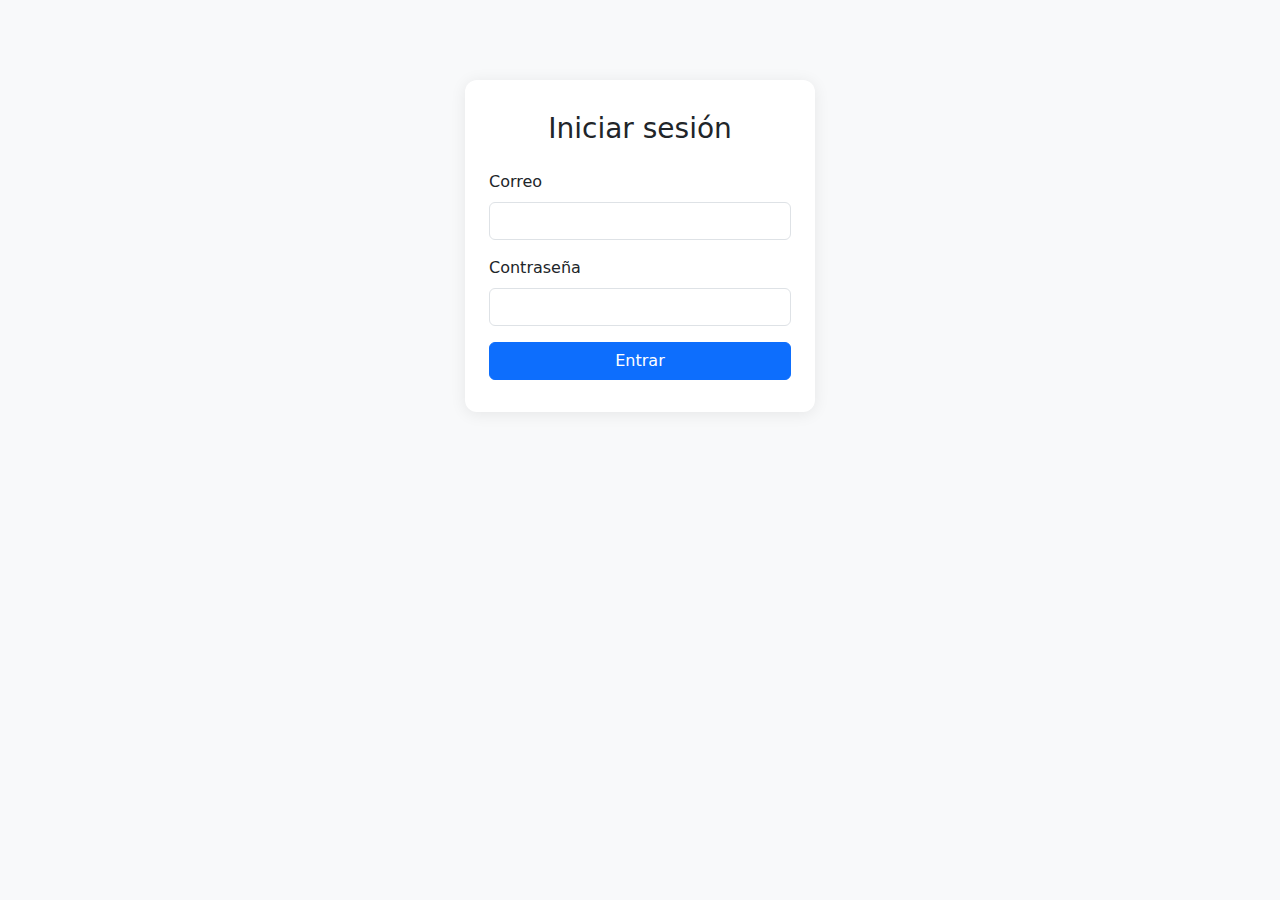
<file: tfc_gym_app/assets/web/index.html>
<!DOCTYPE html>
<html lang="es">
    <head>
        <meta charset="UTF-8">
        <meta name="viewport" content="width=device-width, initial-scale=1.0">
        <title>Login</title>
        <link href="https://cdn.jsdelivr.net/npm/bootstrap@5.3.3/dist/css/bootstrap.min.css" rel="stylesheet">
        <link rel="stylesheet" href="css/style.css">
    </head>
    <body>
        <div class="login-container">
            <h3 class="mb-4 text-center">Iniciar sesión</h3>
            <form id="loginForm">
                <div class="mb-3">
                    <label for="email" class="form-label">Correo</label>
                    <input type="email" class="form-control" id="email" required autocomplete="username">
                </div>
                <div class="mb-3">
                    <label for="password" class="form-label">Contraseña</label>
                    <input type="password" class="form-control" id="password" required autocomplete="current-password">
                </div>
                <button type="submit" class="btn btn-primary w-100">Entrar</button>
                <div id="loginMsg" class="mt-3 text-center text-danger" style="display:none;"></div>
            </form>
        </div>
        <script type="module" src="js\auth.js"></script>
    </body>
</html>
</file>
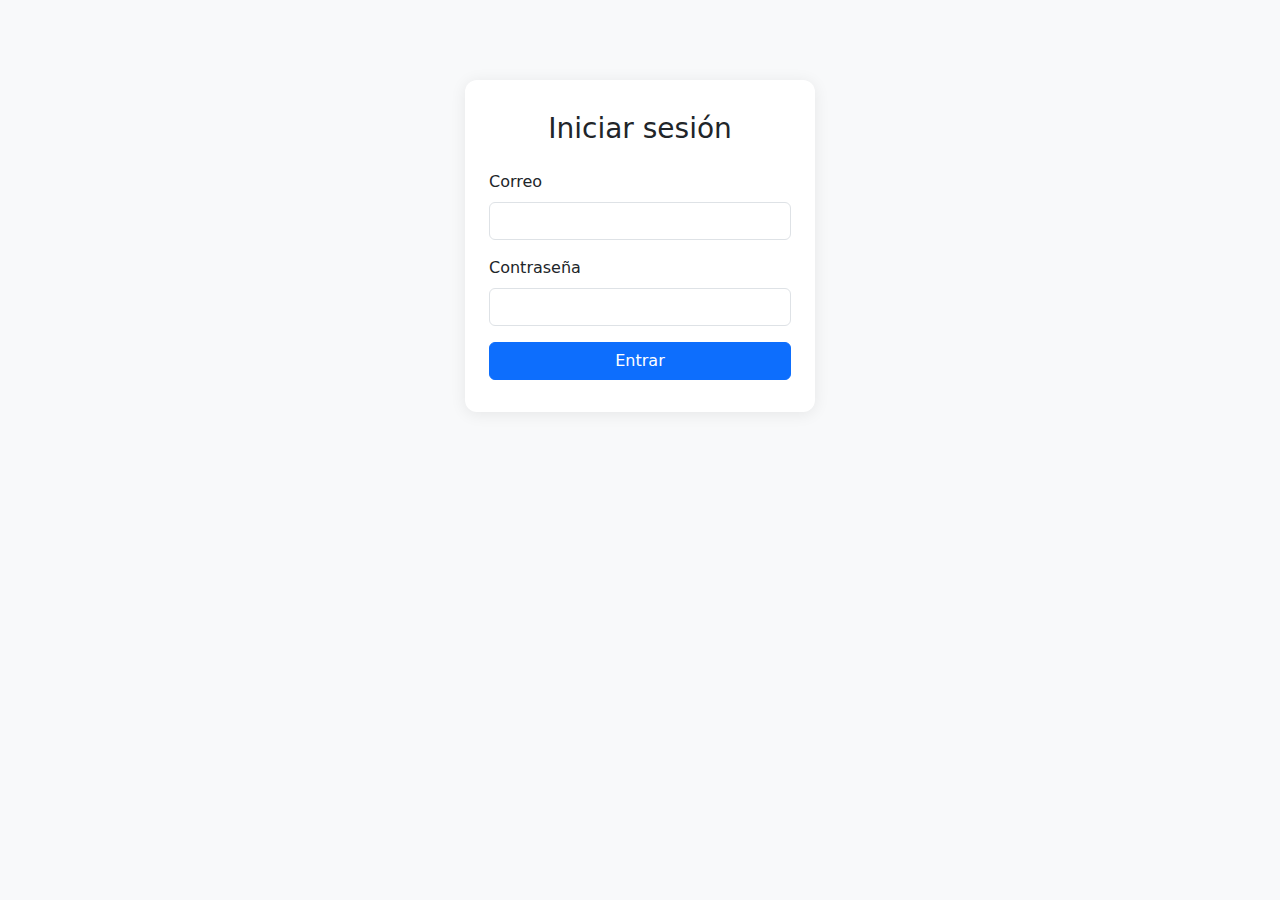
<file: tfc_gym_app/assets/web/create-admin.html>
<!DOCTYPE html>
<html lang="es">
<head>
    <meta charset="UTF-8">
    <meta name="viewport" content="width=device-width, initial-scale=1.0">
    <title>Crear Admin</title>
    <link href="https://cdn.jsdelivr.net/npm/bootstrap@5.3.3/dist/css/bootstrap.min.css" rel="stylesheet">
    <link rel="stylesheet" href="css/style.css">
</head>
<body>
    <div class="container my-5">
        <button onclick="window.history.back()" class="return-btn mb-3"></button>   
        <h2 class="mb-4 text-center">Crear administrador</h2>
        <form id="createAdminForm" class="mx-auto" style="max-width:400px;">
            <div class="mb-3">
                <label for="dni" class="form-label">DNI</label>
                <input type="text" class="form-control" id="dni" required>
            </div>
            <div class="mb-3">
                <label for="username" class="form-label">Nombre</label>
                <input type="text" class="form-control" id="username" required>
            </div>
            <div class="mb-3">
                <label for="surname" class="form-label">Apellidos</label>
                <input type="text" class="form-control" id="surname" required>
            </div>
            <div class="mb-3">
                <label for="email" class="form-label">Correo electrónico</label>
                <input type="email" class="form-control" id="email" required>
            </div>
            <div class="mb-3">
                <label for="password" class="form-label">Contraseña</label>
                <input type="password" class="form-control" id="password" required>
            </div>
            <div class="mb-3">
                <label for="confirmPassword" class="form-label">Confirmar contraseña</label>
                <input type="password" class="form-control" id="confirmPassword" required>
            </div>
            <button type="submit" class="btn btn-primary w-100">Crear admin</button>
            <div id="adminMsg" class="mt-3 text-center" style="display:none;"></div>
        </form>
    </div>
    <script type="module">
        import { checkToken } from './js/auth.js';
        import { createAdmin } from './js/user.js';
        checkToken();
        document.getElementById('createAdminForm').addEventListener('submit', createAdmin);
    </script>
</body>
</html>
</file>
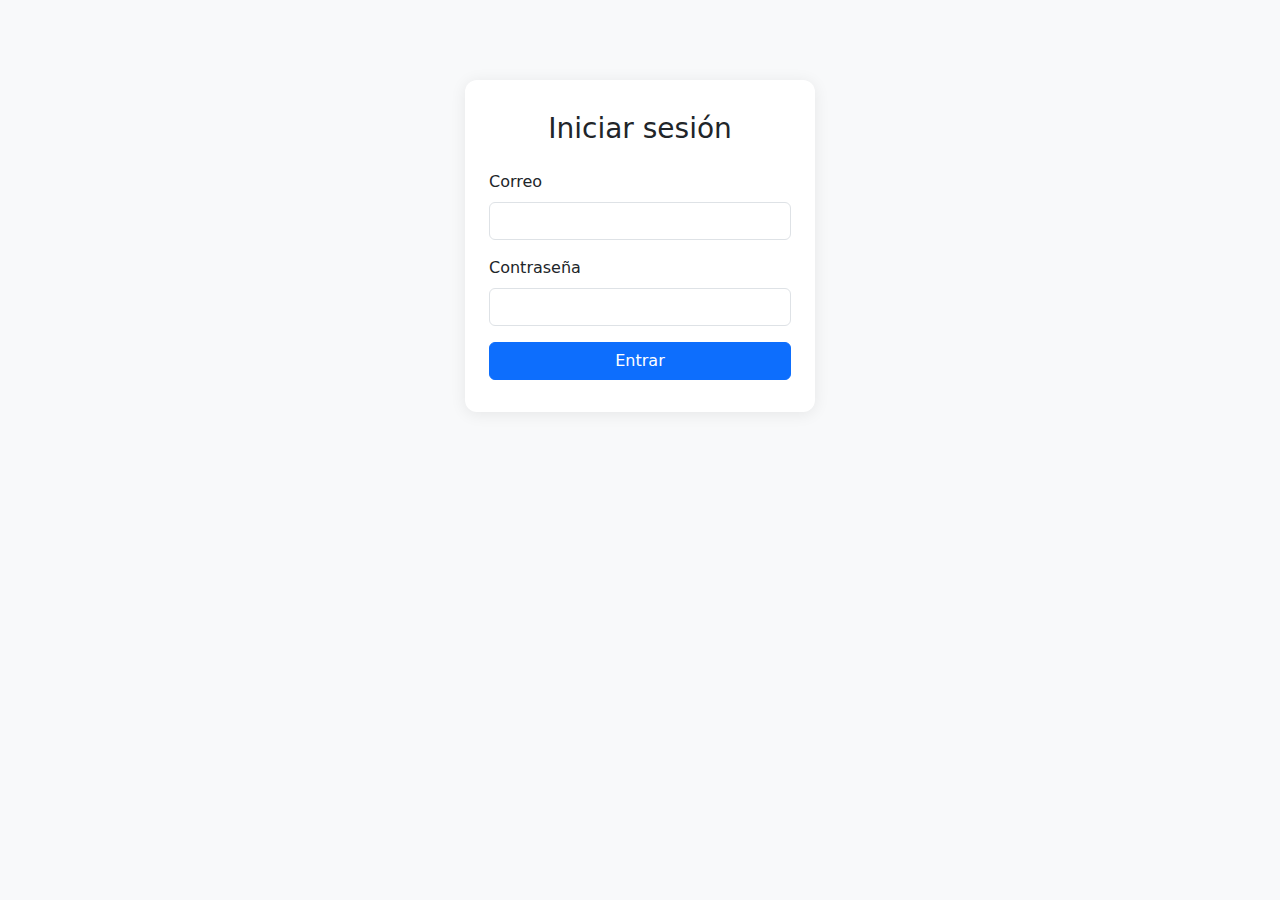
<file: tfc_gym_app/assets/web/create-user.html>
<!DOCTYPE html>
<html lang="es">
<head>
    <meta charset="UTF-8">
    <meta name="viewport" content="width=device-width, initial-scale=1.0">
    <title>Crear Usuario</title>
    <link href="https://cdn.jsdelivr.net/npm/bootstrap@5.3.3/dist/css/bootstrap.min.css" rel="stylesheet">
    <link rel="stylesheet" href="css/style.css">
</head>
<body>
    <div class="container my-5">
        <button onclick="window.history.back()" class="return-btn mb-3"></button>   
        <h2 class="mb-4 text-center">Crear usuario</h2>
        <form id="createUserForm" class="mx-auto" style="max-width:400px;">
            <div class="mb-3">
                <label for="dni" class="form-label">DNI</label>
                <input type="text" class="form-control" id="dni" required>
            </div>
            <div class="mb-3">
                <label for="username" class="form-label">Nombre</label>
                <input type="text" class="form-control" id="username" required>
            </div>
            <div class="mb-3">
                <label for="surname" class="form-label">Apellidos</label>
                <input type="text" class="form-control" id="surname" required>
            </div>
            <div class="mb-3">
                <label for="email" class="form-label">Correo electrónico</label>
                <input type="email" class="form-control" id="email" required>
            </div>
            <div class="mb-3">
                <label for="password" class="form-label">Contraseña</label>
                <input type="password" class="form-control" id="password" required>
            </div>
            <div class="mb-3">
                <label for="confirmPassword" class="form-label">Confirmar contraseña</label>
                <input type="password" class="form-control" id="confirmPassword" required>
            </div>
            <button type="submit" class="btn btn-primary w-100">Crear usuario</button>
            <div id="userMsg" class="mt-3 text-center" style="display:none;"></div>
        </form>
    </div>
    <script type="module">
        import { checkToken } from './js/auth.js';
        import { createUser } from './js/user.js';
        checkToken();
        document.getElementById('createUserForm').addEventListener('submit', createUser);
    </script>
</body>
</html>
</file>
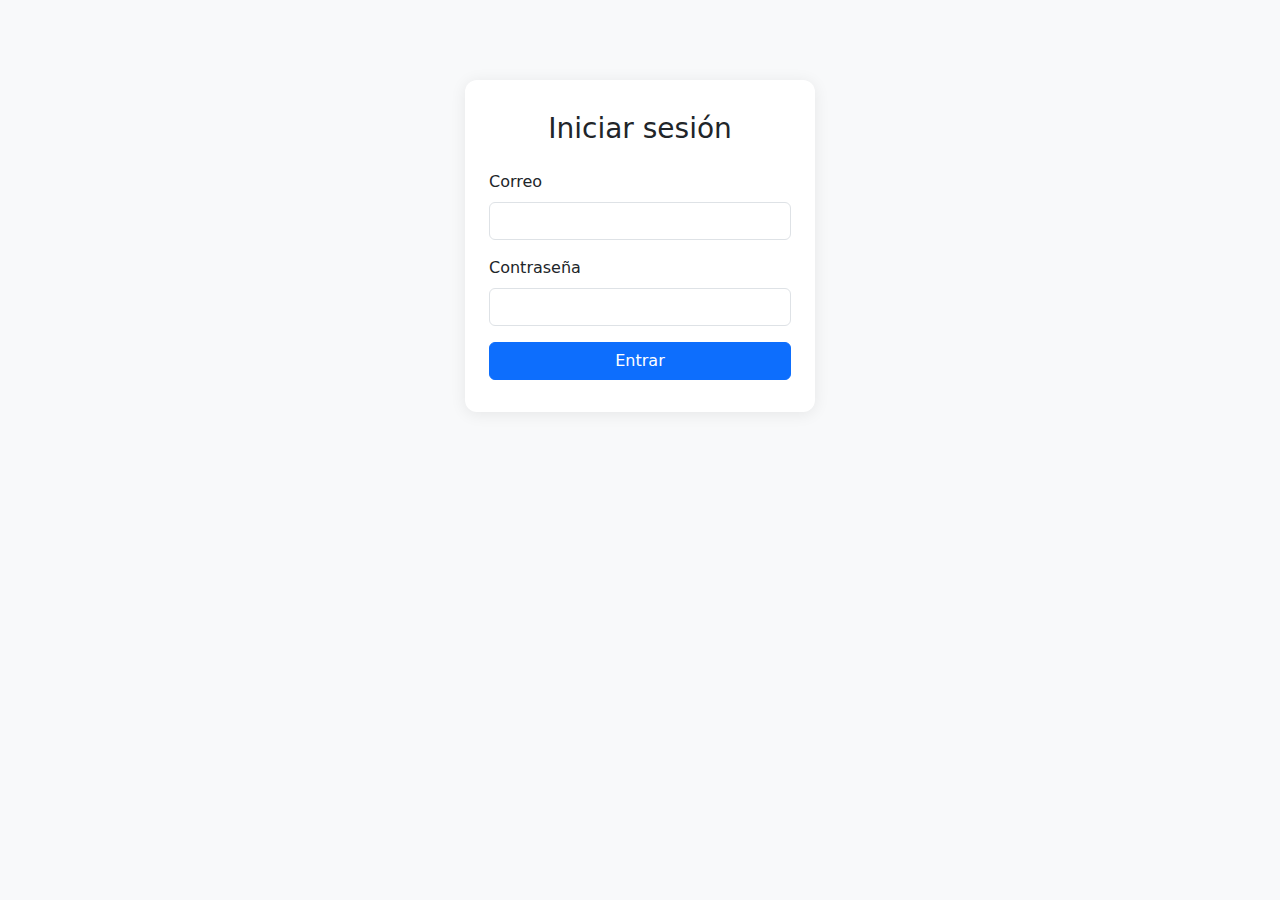
<file: tfc_gym_app/assets/web/delete-user.html>
<!DOCTYPE html>
<html lang="es">
<head>
    <meta charset="UTF-8">
    <meta name="viewport" content="width=device-width, initial-scale=1.0">
    <title>Borrar usuario</title>
    <link href="https://cdn.jsdelivr.net/npm/bootstrap@5.3.3/dist/css/bootstrap.min.css" rel="stylesheet">
    <link rel="stylesheet" href="css/style.css">
</head>
<body>
    <div class="container my-5">
        <h2 class="mb-4 text-center">Borrar usuario</h2>
        <form id="deleteUserForm" class="mx-auto" style="max-width:400px;">
            <div class="mb-3">
                <label for="deleteEmail" class="form-label">Correo electrónico del usuario</label>
                <input type="email" class="form-control" id="deleteEmail" required>
            </div>
            <button type="submit" class="btn btn-danger w-100">Borrar usuario</button>
            <div id="deleteMsg" class="mt-3 text-center" style="display:none;"></div>
        </form>
    </div>
    <script type="module">
        import { checkToken } from './js/auth.js';
        import { deleteUser } from './js/user.js';
        checkToken();
        document.getElementById('deleteUserForm').addEventListener('submit', deleteUser);
    </script>
</body>
</html>
</file>
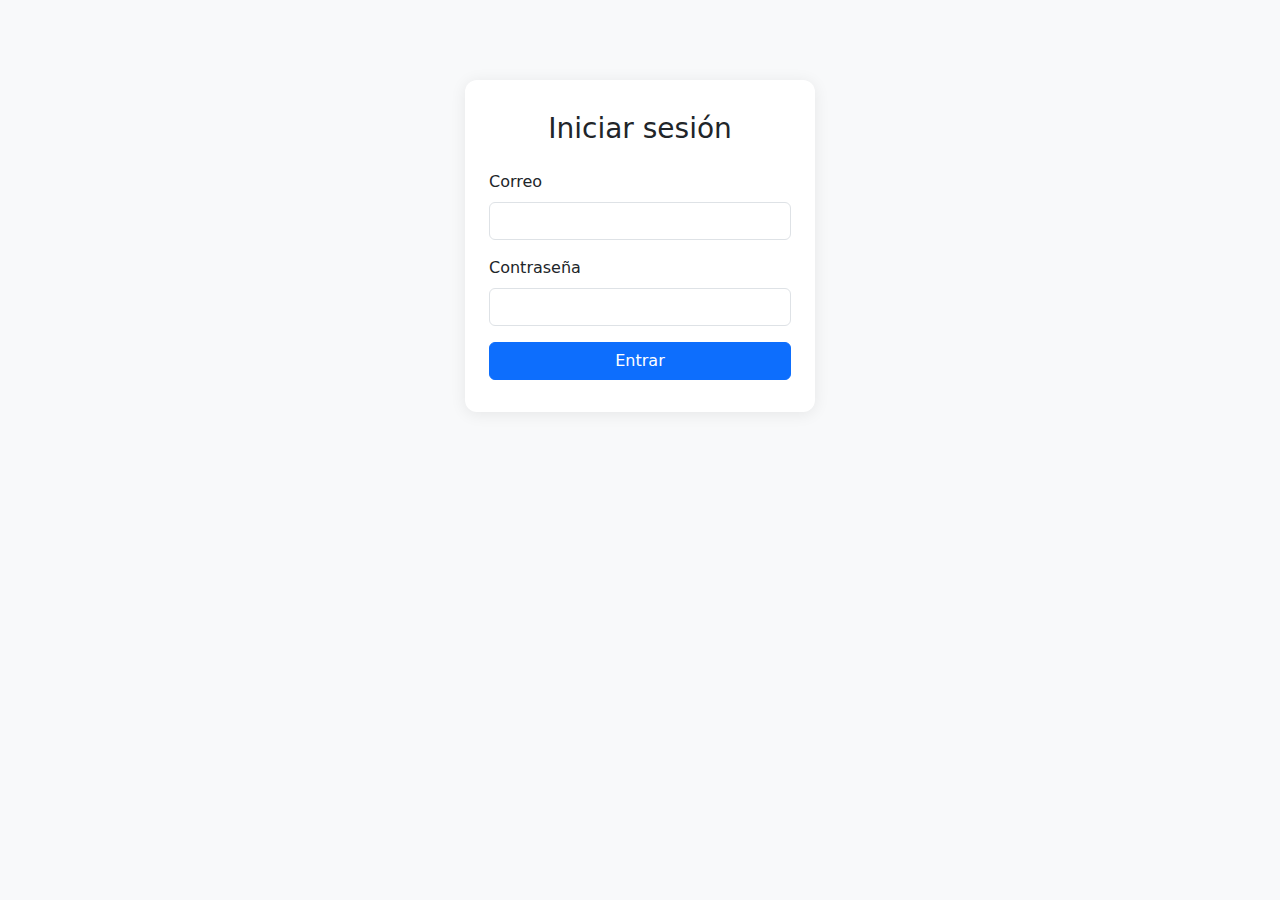
<file: tfc_gym_app/assets/web/update-user.html>
<!DOCTYPE html>
<html lang="es">
<head>
    <meta charset="UTF-8">
    <meta name="viewport" content="width=device-width, initial-scale=1.0">
    <title>Modificar usuario</title>
    <link href="https://cdn.jsdelivr.net/npm/bootstrap@5.3.3/dist/css/bootstrap.min.css" rel="stylesheet">
    <link rel="stylesheet" href="css/style.css">
</head>
<body>
    <div class="container my-5">
        <h2 class="mb-4 text-center">Modificar usuario</h2>
        <form id="findUserForm" class="mx-auto mb-4" style="max-width:400px;">
            <div class="input-group">
                <input type="email" class="form-control" id="findEmail" placeholder="Introduce email" required>
                <button class="btn btn-secondary" type="submit" id="findBtn">Buscar</button>
            </div>
            <div id="findMsg" class="mt-2 text-center text-danger" style="display:none;"></div>
        </form>
        <form id="updateUserForm" class="mx-auto" style="max-width:400px; display:none;">
            <div class="mb-3">
                <label for="dni" class="form-label">DNI</label>
                <input type="text" class="form-control" id="dni" required>
            </div>
            <div class="mb-3">
                <label for="username" class="form-label">Nombre</label>
                <input type="text" class="form-control" id="username" required>
            </div>
            <div class="mb-3">
                <label for="surname" class="form-label">Apellidos</label>
                <input type="text" class="form-control" id="surname" required>
            </div>
            <div class="mb-3">
                <label for="email" class="form-label">Correo electrónico</label>
                <input type="email" class="form-control" id="email" required>
            </div>
            <input type="hidden" id="originalEmail">
            <button type="submit" class="btn btn-primary w-100">Actualizar usuario</button>
            <div id="updateMsg" class="mt-3 text-center" style="display:none;"></div>
        </form>
    </div>
    <script type="module">
        import { checkToken } from './js/auth.js';
        import { findUserByEmail, updateUser } from './js/user.js';
        checkToken();
        document.getElementById('findUserForm').addEventListener('submit', findUserByEmail);
        document.getElementById('updateUserForm').addEventListener('submit', updateUser);
    </script>
</body>
</html>
</file>
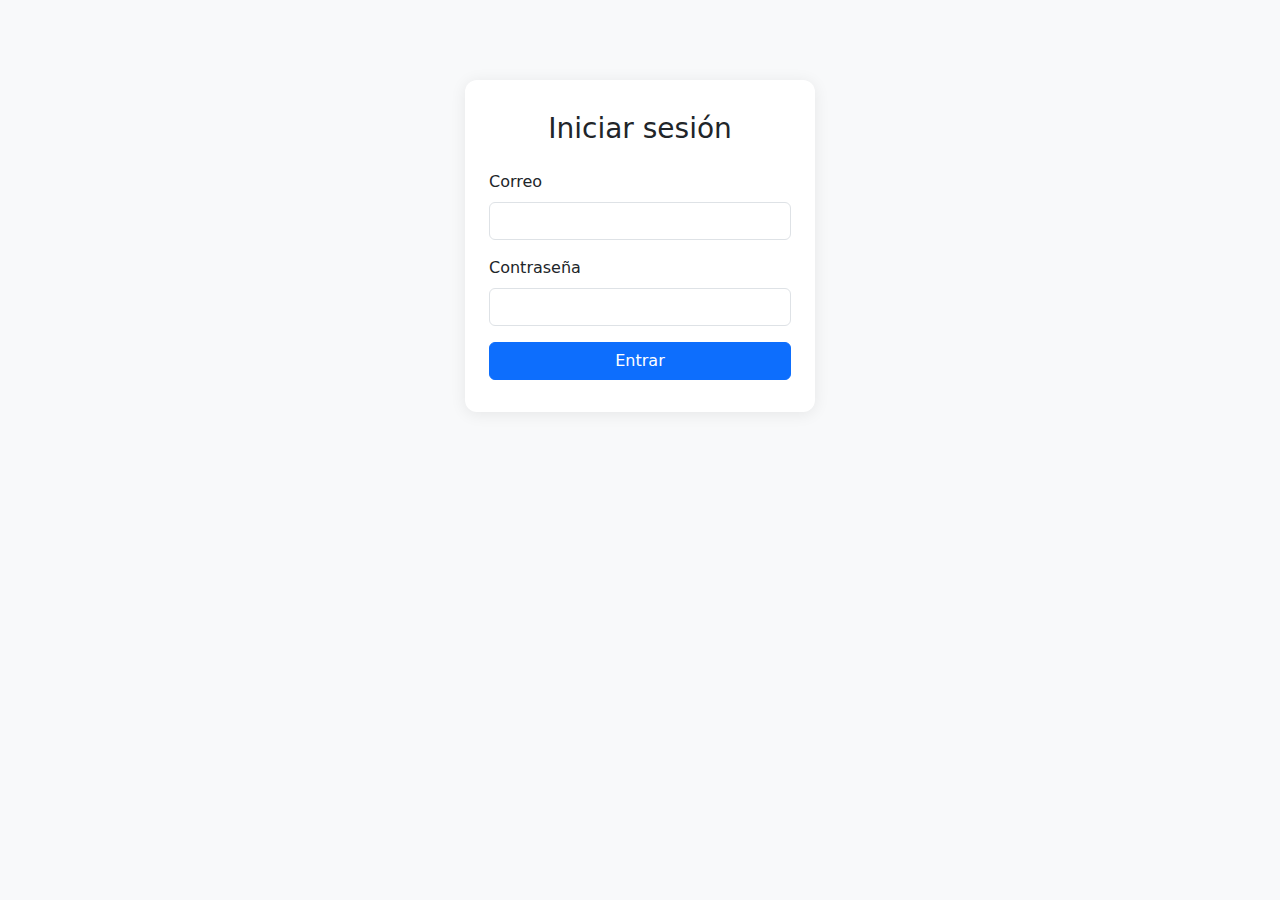
<file: tfc_gym_app/assets/web/users.html>
<!DOCTYPE html>
<html lang="es">
    <head>
        <meta charset="UTF-8">
        <meta name="viewport" content="width=device-width, initial-scale=1.0">
        <title>Usuarios</title>
        <link href="https://cdn.jsdelivr.net/npm/bootstrap@5.3.3/dist/css/bootstrap.min.css" rel="stylesheet">
        <link rel="stylesheet" href="css/style.css">
    </head>
    <body>
        <div class="container my-5">
            <h2 class="mb-4 text-center">Lista de usuarios</h2>
            <div class="table-responsive">
                <table class="table table-bordered table-hover align-middle" id="usersTable">
                    <thead class="table-light">
                        <tr>
                            <th>DNI</th>
                            <th>Usuario</th>
                            <th>Apellidos</th>
                            <th>Email</th>
                            <th>Rol</th>
                            <th>Fecha inscripción</th>
                        </tr>
                    </thead>
                    <tbody>
                        <!-- Aquí se insertarán los usuarios -->
                    </tbody>
                </table>
            </div>
            <div id="usersMsg" class="mt-3 text-center text-danger" style="display:none;"></div>
        </div>
        <script type="module" src="js/user.js"></script>
        <script type="module">
            import { checkToken } from './js/auth.js';
            checkToken();
        </script>
    </body>
</html>
</file>
<file: tfc_gym_app/assets/web/css/style.css>
.login-container {
    max-width: 350px;
    margin: 80px auto;
    padding: 32px 24px;
    background: #fff;
    border-radius: 12px;
    box-shadow: 0 2px 16px rgba(0,0,0,0.08);
}

body {
    background-color: #f8f9fa;
}

/* Ocultar elementos */
.d-none {
    display: none !important;
}

/* Mostrar elementos */
.d-block {
    display: block !important;
}

/* Márgenes y alineaciones */
.mt-3 {
    margin-top: 1rem !important;
}
.mt-2 {
    margin-top: 0.5rem !important;
}
.mb-3 {
    margin-bottom: 1rem !important;
}
.mb-4 {
    margin-bottom: 1.5rem !important;
}
.my-5 {
    margin-top: 3rem !important;
    margin-bottom: 3rem !important;
}
.mx-auto {
    margin-left: auto !important;
    margin-right: auto !important;
}

/* Ancho completo */
.w-100 {
    width: 100% !important;
}

/* Centrado de texto */
.text-center {
    text-align: center !important;
}

/* Colores de feedback */
.text-danger {
    color: #dc3545 !important;
}
.text-success {
    color: #198754 !important;
}

/* Formulario tipo caja */
.form-box {
    max-width: 400px;
    margin-left: auto;
    margin-right: auto;
    background: #fff;
    border-radius: 12px;
    box-shadow: 0 2px 16px rgba(0,0,0,0.08);
    padding: 32px 24px;
}

/* Input group para búsqueda */
.input-group {
    display: flex;
    gap: 8px;
    align-items: stretch;
}
.input-group input,
.input-group button {
    margin-bottom: 0 !important;
}
</file>
